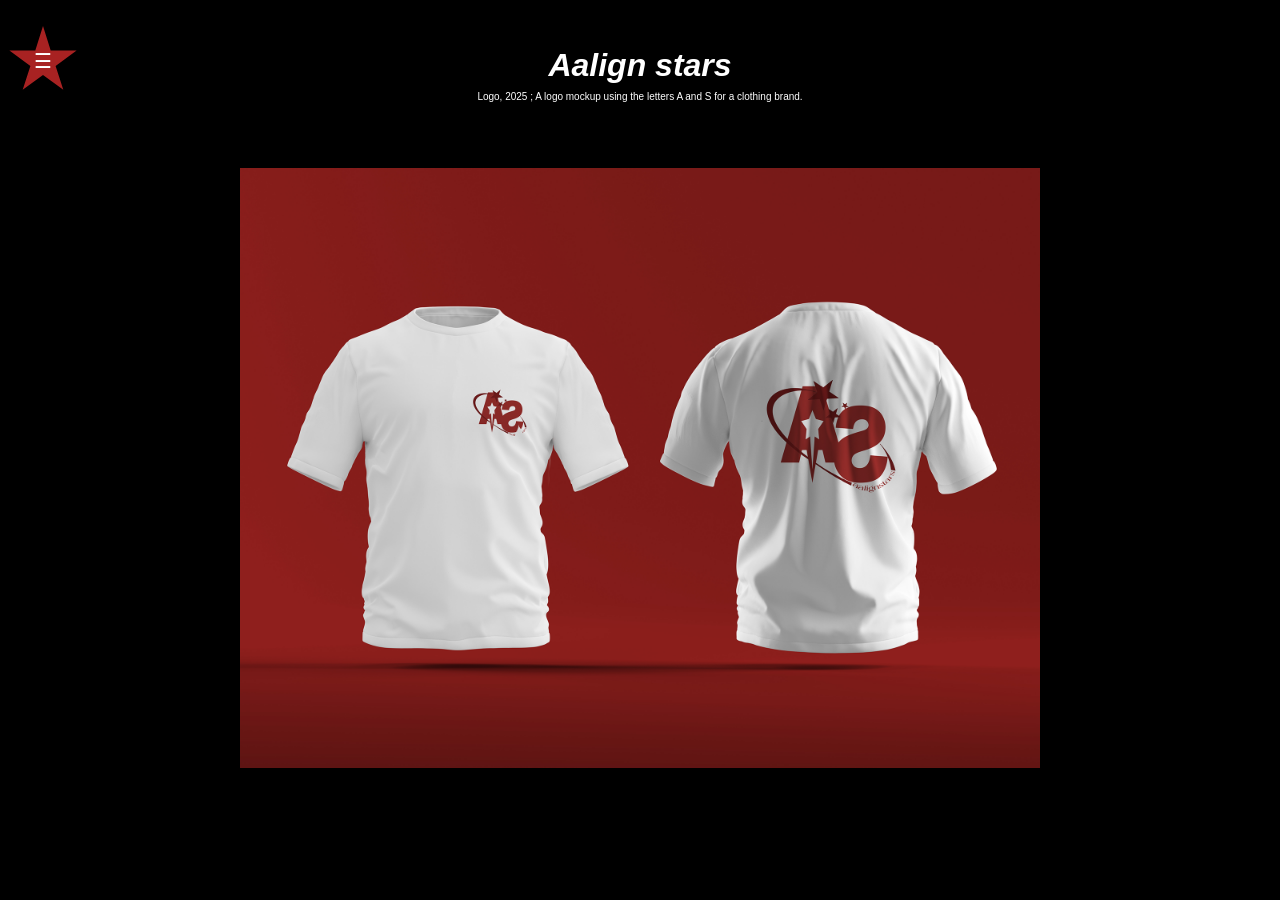
<file: aalignstars/aalignstar.html>
<!DOCTYPE html>
<html>
    <head>
        <title>
AALIGN STARS
        </title>
        <mesta name="viewport" content="width=device-width,initial-scale=1.0">

        <link rel="stylesheet" href="../menu.css">
        <link rel="stylesheet" href="aalignstar.css">
    </head>
    <body>

        <div id="nav"></div>

         <h1>
            Aalign stars
        </h1>
        <p> Logo, 2025 ;
A logo mockup using the letters A and S for a clothing brand. 

        </p>
        
        <br><br><div class="as-flex"> <img src="aas-shirtmockup.png" width="800px"></div>

 <script src="../jquery-4.0.0.min.js"></script>
    <script src="../main.js"></script>

    </body>
</html>
</file>
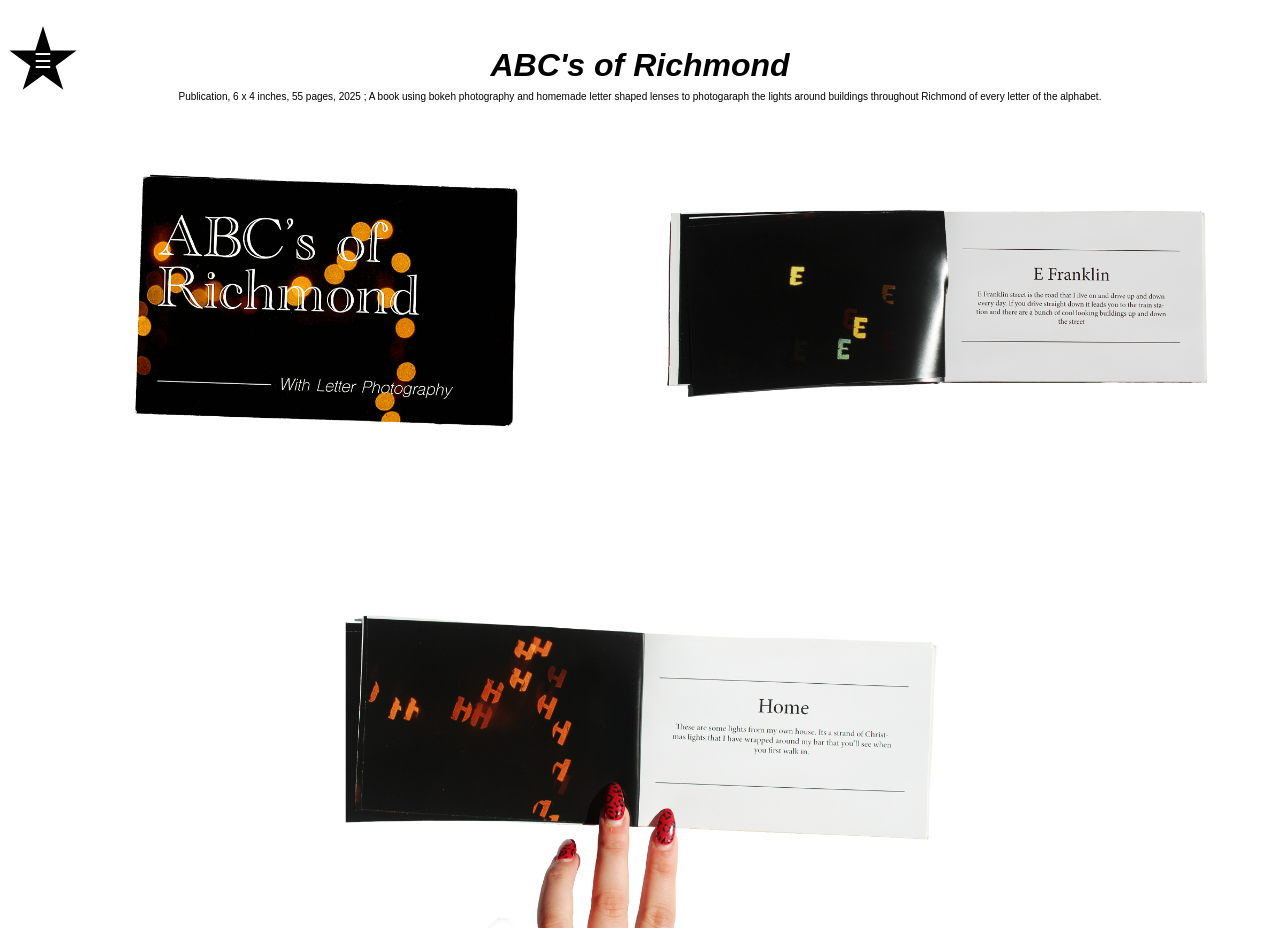
<file: abcbook/abcrva.html>
<!DOCTYPE html>
<html>
    <head>
        <title>
        ABC's of Richmond  
        </title>
        <meta name="viewport" content="width=device-width,initial-scale=1.0">

         <link rel="stylesheet" href="../menu.css">
         <link rel="stylesheet" href="abcrva.css">
    </head>
    <body>

        <div id="nav"></div>

         <h1>
        ABC's of Richmond     
        </h1>
        <p>Publication, 6 x 4 inches, 55 pages, 2025 ;
A book using bokeh photography and homemade letter shaped lenses to photogaraph the lights around buildings throughout Richmond of every letter of the alphabet.
</p>
        <div class="abc-flex">
            <div><img src="abc-cover.png" width="600px"> </div>
            <div><img src="abc-2.png" width="600px"> </div>
            <div><img src="abc-3.png" width="600px"> </div>

        </div>

    <script src="../jquery-4.0.0.min.js"></script>
    <script src="../main.js"></script>
    </body>
</html>
</file>
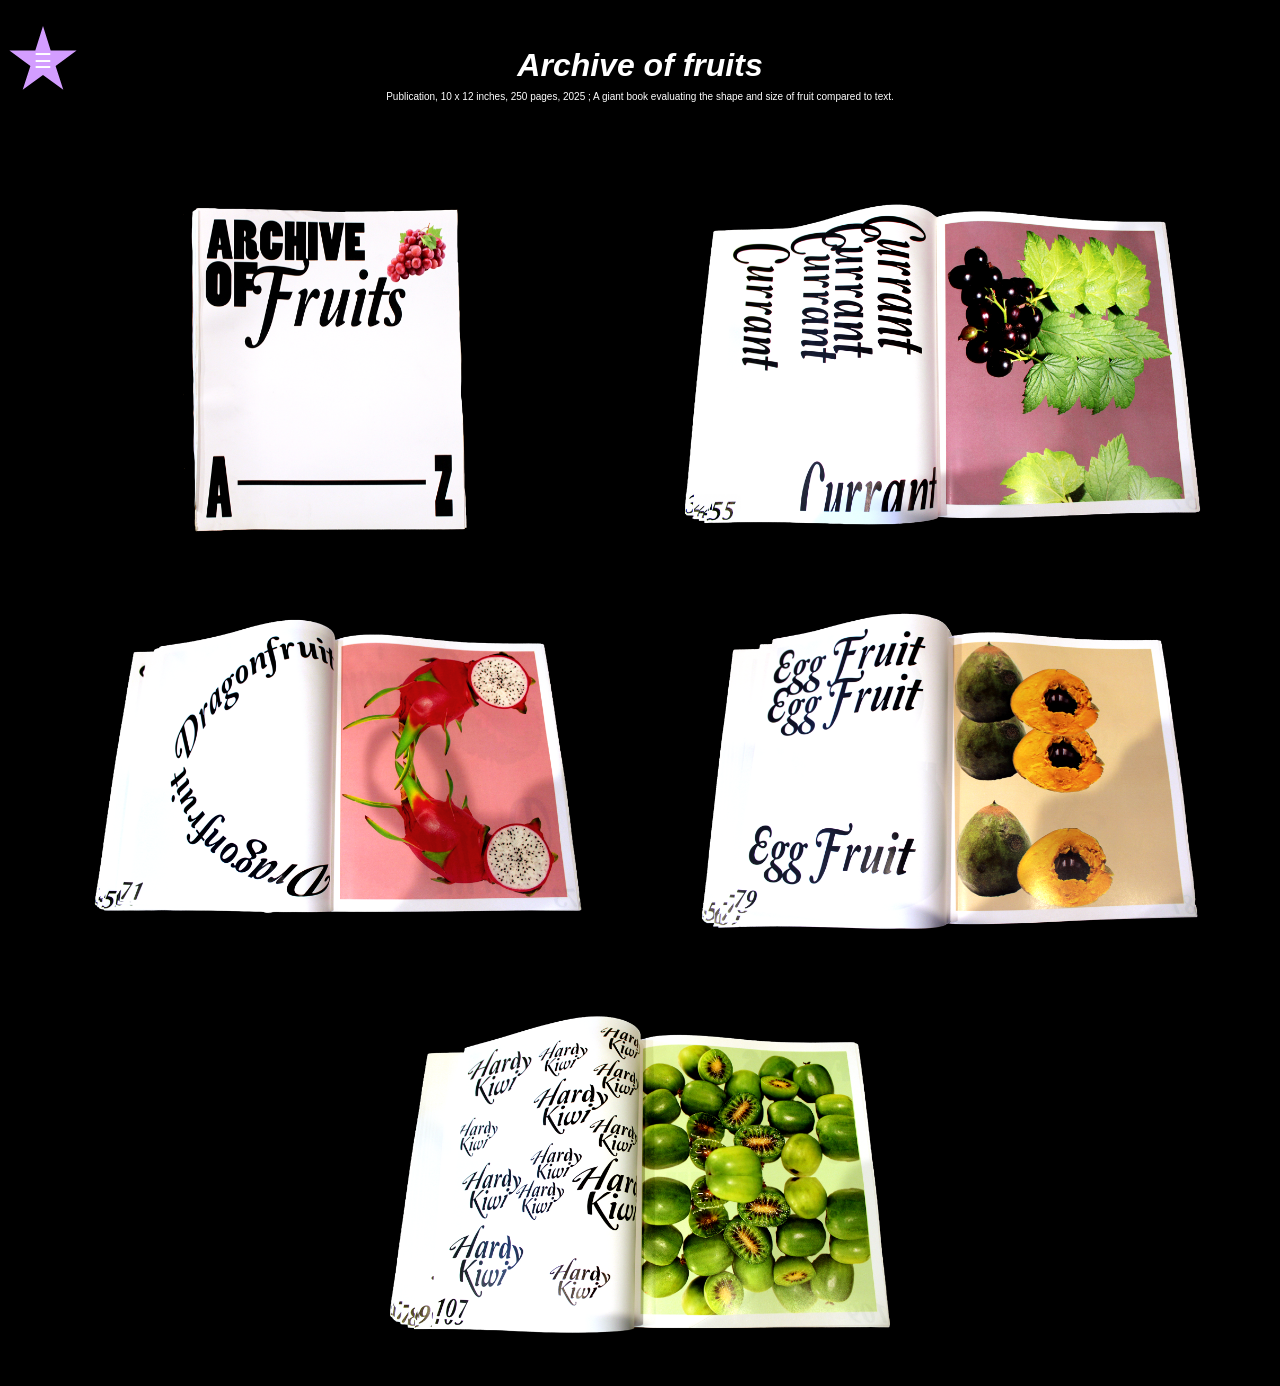
<file: archive-of-fruits/fruitbook.html>
<!DOCTYPE html>
<html>
    <head>
        <title>
            Archive of Fruits
        </title>
        <meta name="viewport" content="width=device-width,initial-scale=1.0">

        <link rel="stylesheet" href="../menu.css">
        <link rel="stylesheet" href="fruitbook.css">

    </head>
    <body>

        <div id="nav"></div>


        <h1>
            Archive of fruits
        </h1>
        <p>Publication, 10 x 12 inches, 250 pages, 2025 ;
A giant book evaluating the shape and size of fruit compared to text. 
 
</p>

    <br><br><br><div class="flex-318">
        <img src="page-1.png" width="600px">
        <img src="page-2.png" width="600px">
        <img src="page-3.png" width="600px">
        <img src="page-4.png" width="600px">
        <img src="page-5.png" width="600px">


        </div>

    <script src="../jquery-4.0.0.min.js"></script>
    <script src="../main.js"></script>
        
    </body>
</html>
</file>
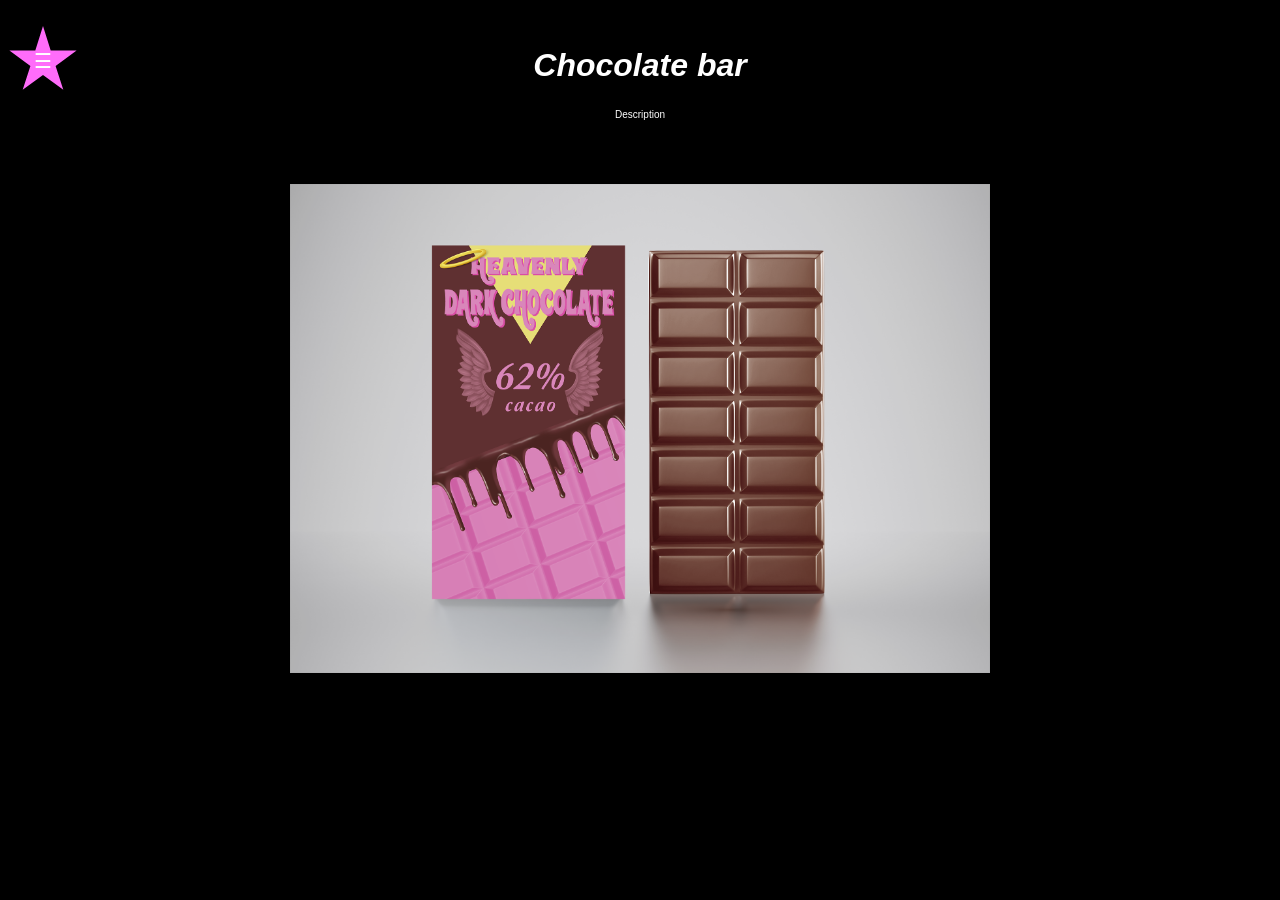
<file: chocolate-bar/bar.html>
<!DOCTYPE html>
<html>
    <head>
        <title>
            chocolate bar
        </title>
        <meta name="viewport" content="width=device-width,initial-scale=1.0">

         <link rel="stylesheet" href="../menu.css">
        <link rel="stylesheet" href="bar.css">
    </head>
    <body>

        <div id="nav"></div>

            <h1>
    Chocolate bar 
        </h1>http://127.0.0.1:3000/Chocolate-bar/chocolatebar.png
        <p>Description 
</p>

    <br><br><br><div class="flex-318">
        <img src="chocolatebar.png" width="700px">
    
        </div>
  <script src="../jquery-4.0.0.min.js"></script>
    <script src="../main.js"></script>
        
    </body>
</html>
</file>
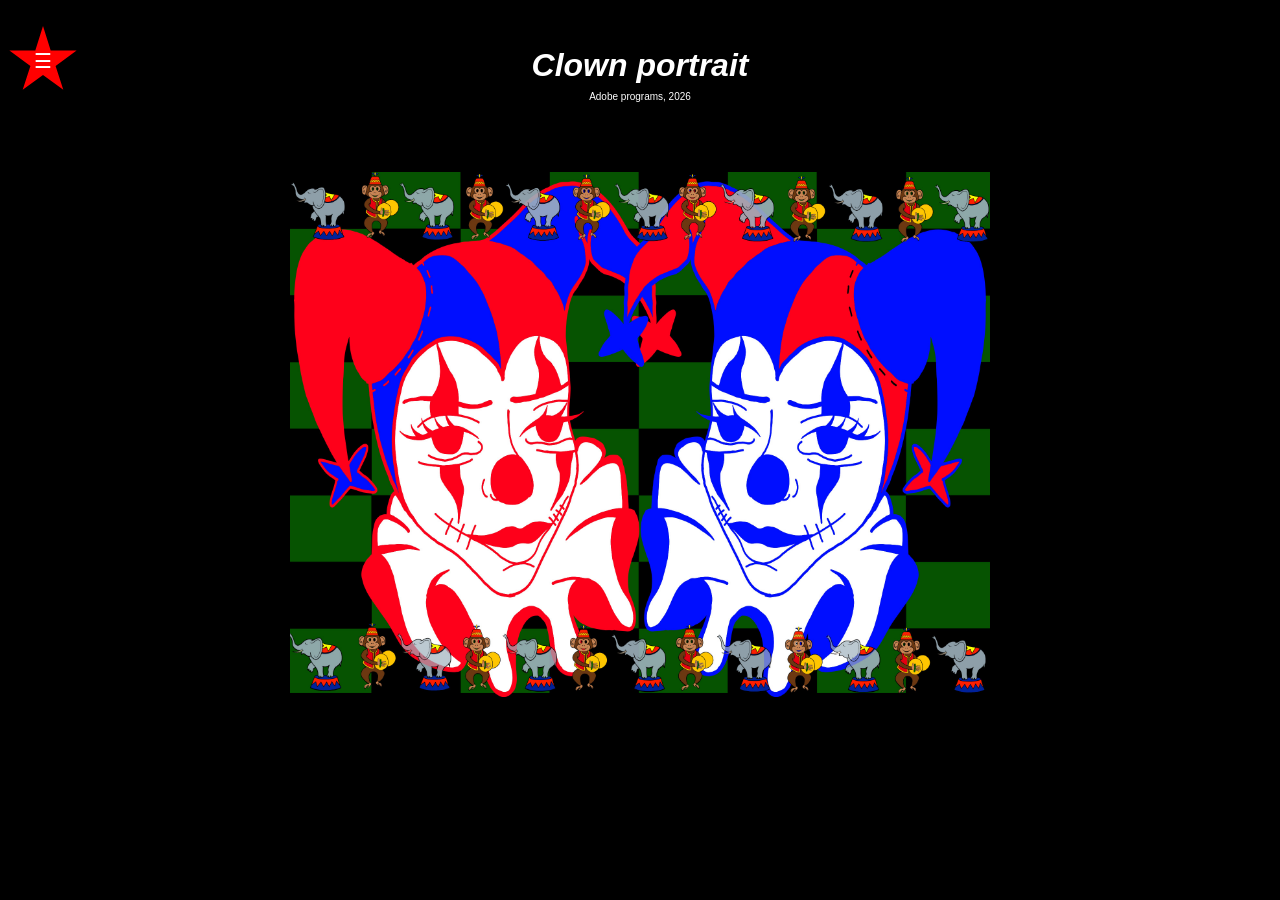
<file: clown-drawing/clown.html>
<!DOCTYPE html>
<html>
    <head>
        <title>
clown drawing
        </title>

         <link rel="stylesheet" href="../menu.css">
        <link rel="stylesheet" href="clown.css">
    </head>
    <body>

    <div id="nav"></div>


 <h1>Clown portrait</h1>
        <p>Adobe programs, 2026
</p>
<div class="clown" ><img src="clown-drawing.jpg" width="700px"> </div>

 <script src="../jquery-4.0.0.min.js"></script>
    <script src="../main.js"></script>

    </body>
</html>
</file>
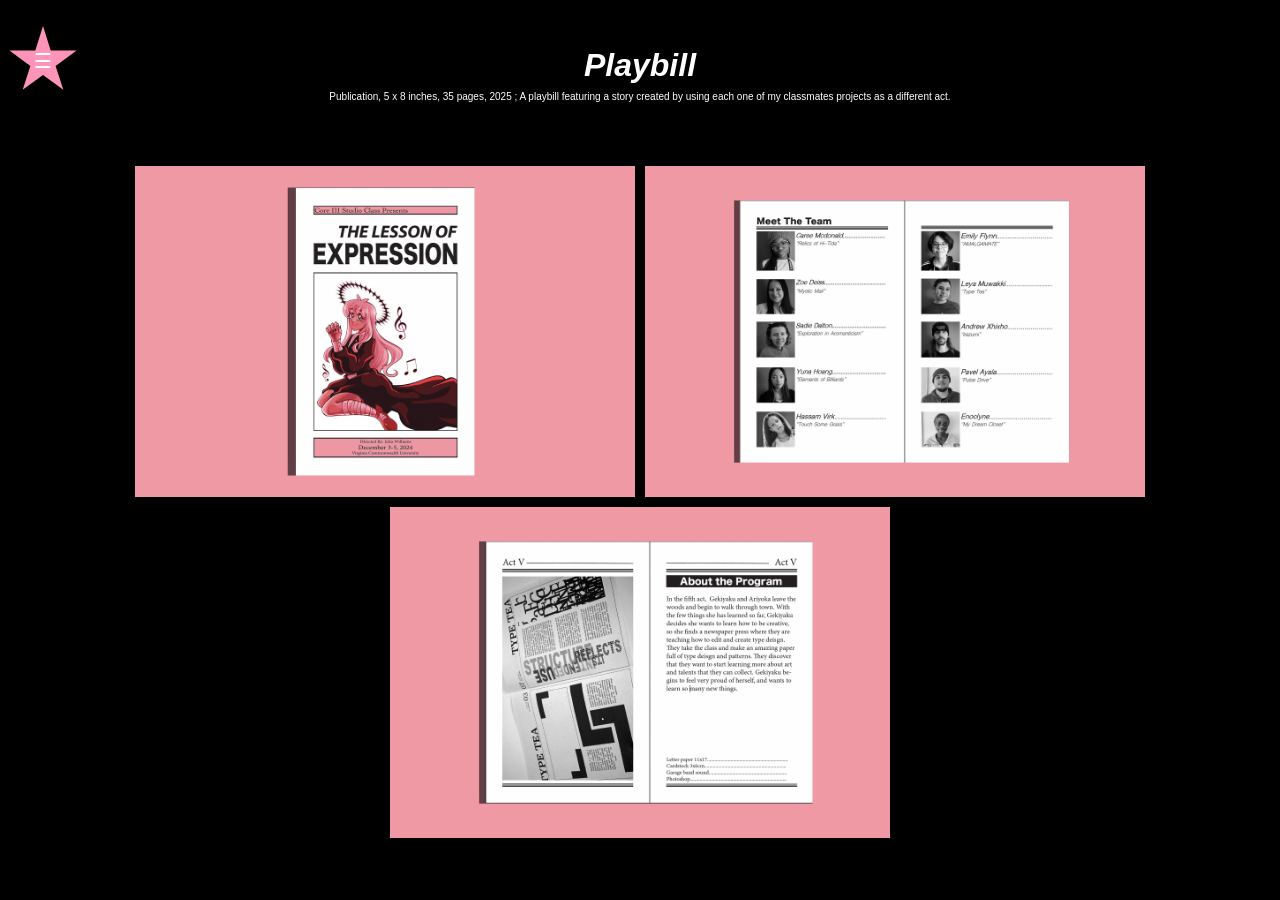
<file: playbill/playbill.html>
<!DOCTYPE html>
<html>
    <head>
        <title>

        </title>
        <meta name="viewport" content="width=device-width,initial-scale=1.0">

         <link rel="stylesheet" href="../menu.css">
        <link rel="stylesheet" href="playbill.css">
    </head>
    <body>

        <div id="nav"></div>


              <h1>
            Playbill
        </h1>
        <p>Publication, 5 x 8 inches, 35 pages, 2025 ;
A playbill featuring a story created by using each one of my classmates projects as a different act. 
 
</p>

    <br><br><br><div class="flex-318">
        <img src="cover.png" width="500px">
        <img src="page-1-background.png" width="500px">
        <img src="page-2-background.png" width="500px">
        </div>
        
    </body>

    <script src="../jquery-4.0.0.min.js"></script>
    <script src="../main.js"></script>
</html>
</file>
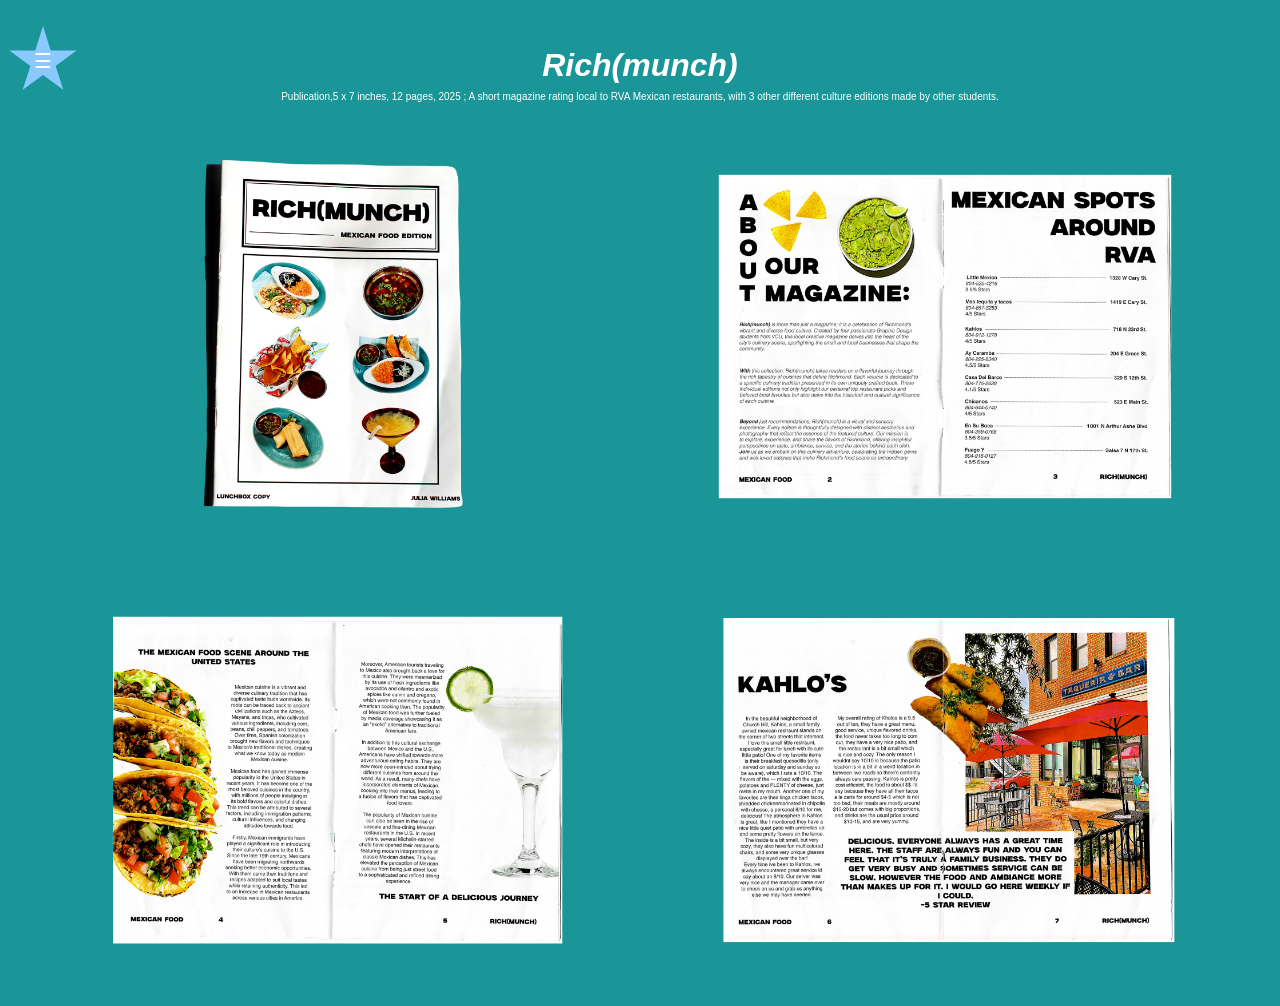
<file: richmunch/richmunch.html>
<!DOCTYPE html>
<html>
    <head>


        <title>
richmunch magazine
        </title>
        <meta name="viewport" content="width=device-width,initial-scale=1.0">

        <link rel="stylesheet" href="../menu.css">
        <link rel="stylesheet" href="richmunch.css">
        
    </head>
    <body>

            <div id="nav"></div>

        <h1>
        Rich(munch)        
        </h1>
        <p>Publication,5 x 7 inches, 12 pages, 2025 ;
A short magazine rating local to RVA Mexican restaurants, with 3 other different culture editions made by other students. </p>

        <div class="flex-munch">
        <div><img src="cover.png" width="600px"> </div>
        <div><img src="rm-2-background.png" width="600px"> </div>
        <div><img src="rm-3-background.png" width="600px"> </div>
        <div><img src="rm-4-background.png" width="600px"> </div>
            </div>

    <script src="../jquery-4.0.0.min.js"></script>
    <script src="../main.js"></script>

    </body>
</html>
</file>
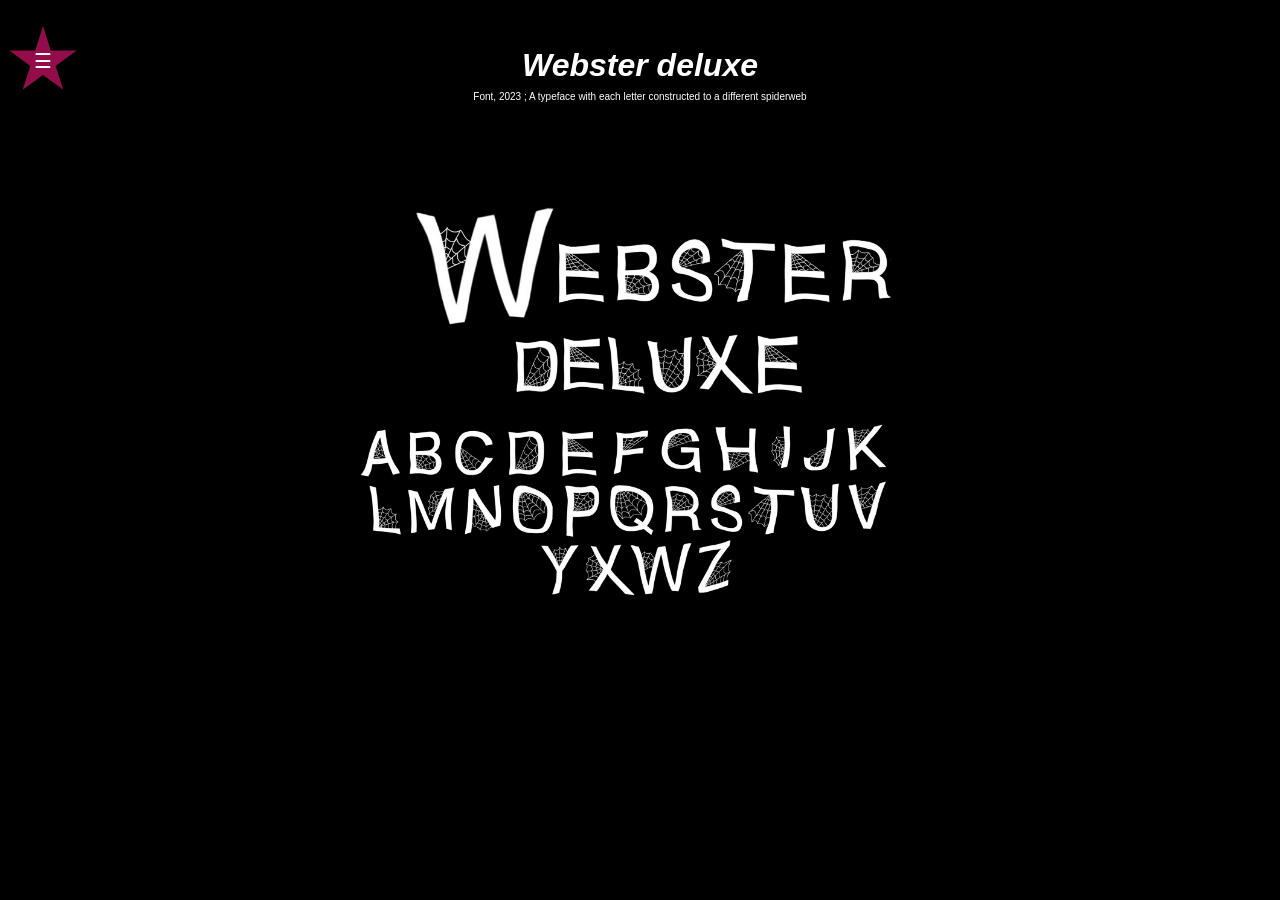
<file: spider-type/spider.html>
<!DOCTYPE html>
<html>
    <head>
        <title>
            Webster deluxe
         </title>
        <meta name="viewport" content="width=device-width,initial-scale=1.0">

         <link rel="stylesheet" href="../menu.css">
        <link rel="stylesheet" href="spider.css">
    </head>
    <body>

        <div id="nav"></div>


            <h1>
    Webster deluxe 
        </h1>
        <p>Font, 2023 ;
A typeface with each letter constructed to a different spiderweb 
</p>

    <br><br><br><div class="flex-318">
        <img src="type.png" width="700px">
    
        </div>
        
 <script src="../jquery-4.0.0.min.js"></script>
    <script src="../main.js"></script>
    
    </body>
</html>
</file>
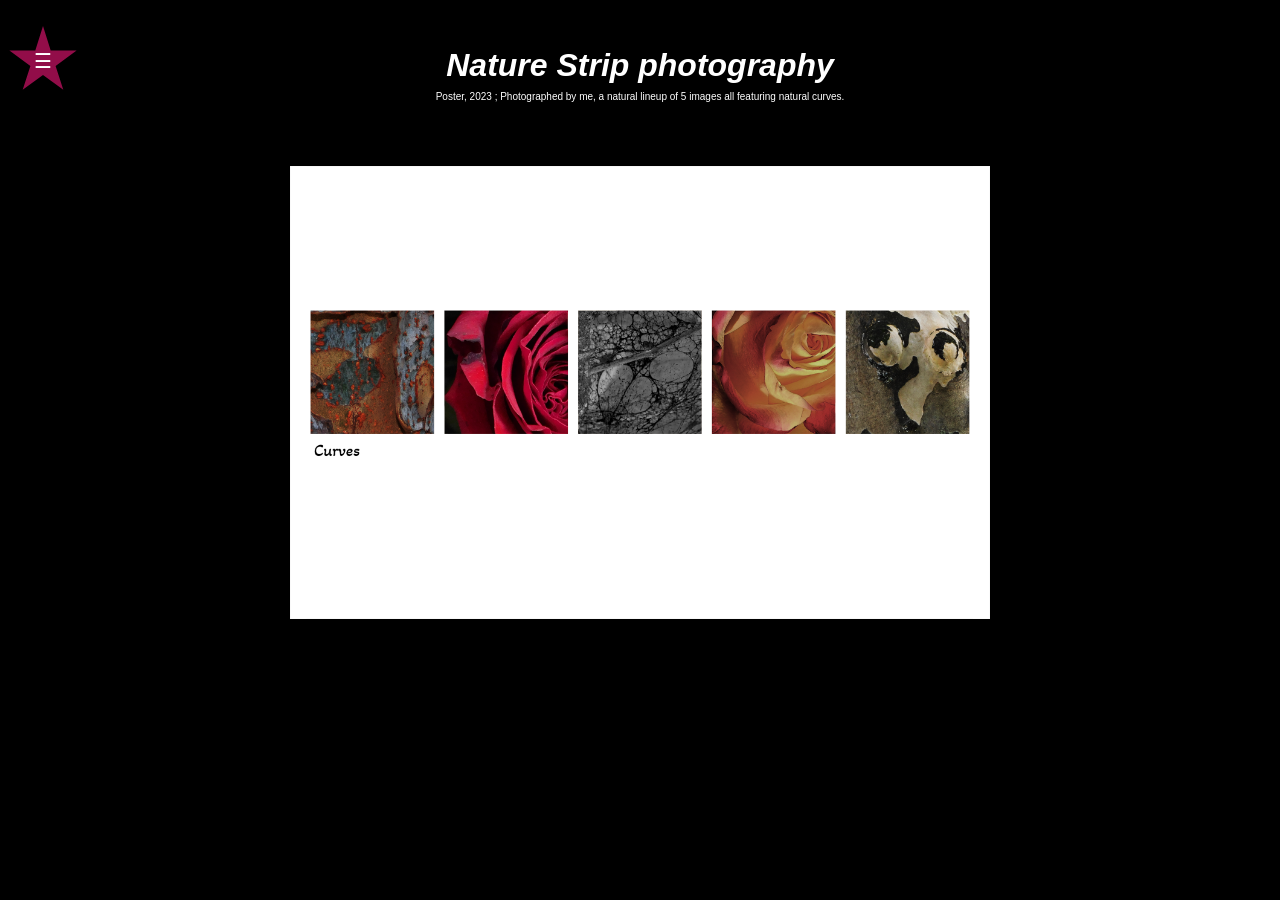
<file: strip/naturestrip.html>
<!DOCTYPE html>
<html>
    <head>
        <title>
            Nature Strip
        </title>
        <meta name="viewport" content="width=device-width,initial-scale=1.0">

         <link rel="stylesheet" href="../menu.css">
        <link rel="stylesheet" href="naturestrip.css">
    </head>
    <body>

    <div id="nav"></div>

              <h1>
            Nature Strip photography
        </h1>
        <p>Poster, 2023 ;
Photographed by me, a natural lineup of 5 images all featuring natural curves.
 
</p>

    <br><br><br><div class="flex-318">
        <img src="naturestrip.png" width="700px">
    
        </div>

 <script src="../jquery-4.0.0.min.js"></script>
    <script src="../main.js"></script>
        
    </body>
</html>
</file>
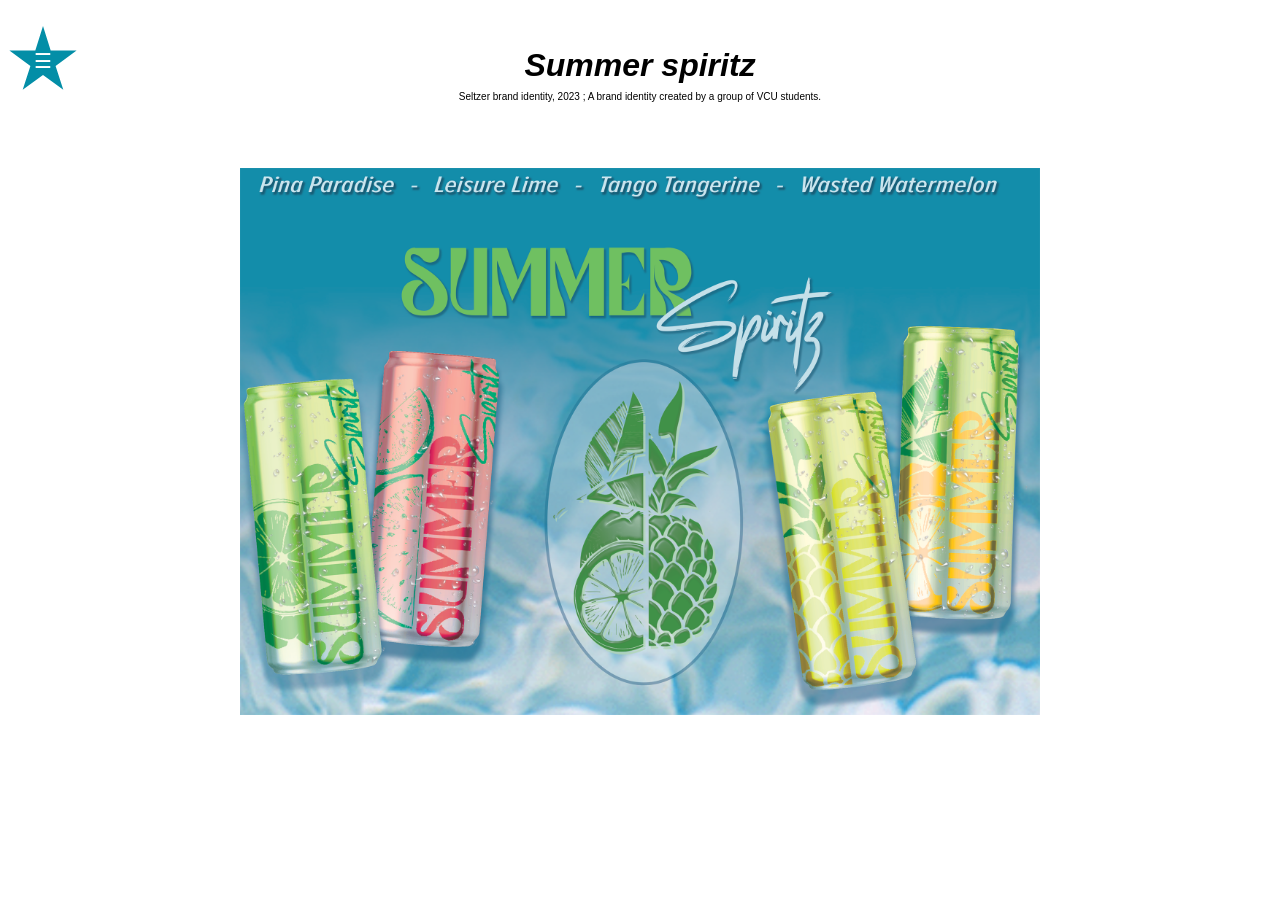
<file: summerspiritz/summerspiritz.html>
<!DOCTYPE html>
<html>
    <head>
        <title>
Summer Spiritz
        </title>
        <meta name="viewport" content="width=device-width,initial-scale=1.0">

         <link rel="stylesheet" href="../menu.css">
        <link rel="stylesheet" href="summerspiritz.css">
    </head>
    <body>

        <div id="nav"></div>

        
         <h1>
        Summer spiritz
        </h1>
        <p>Seltzer brand identity, 2023 ;
A brand identity created by a group of VCU students.</p>

        <br><br><div class="ss-poster"><img src="ss-mockup.png" width="800px"> </div>

 <script src="../jquery-4.0.0.min.js"></script>
    <script src="../main.js"></script>


    </body>
</html>
</file>
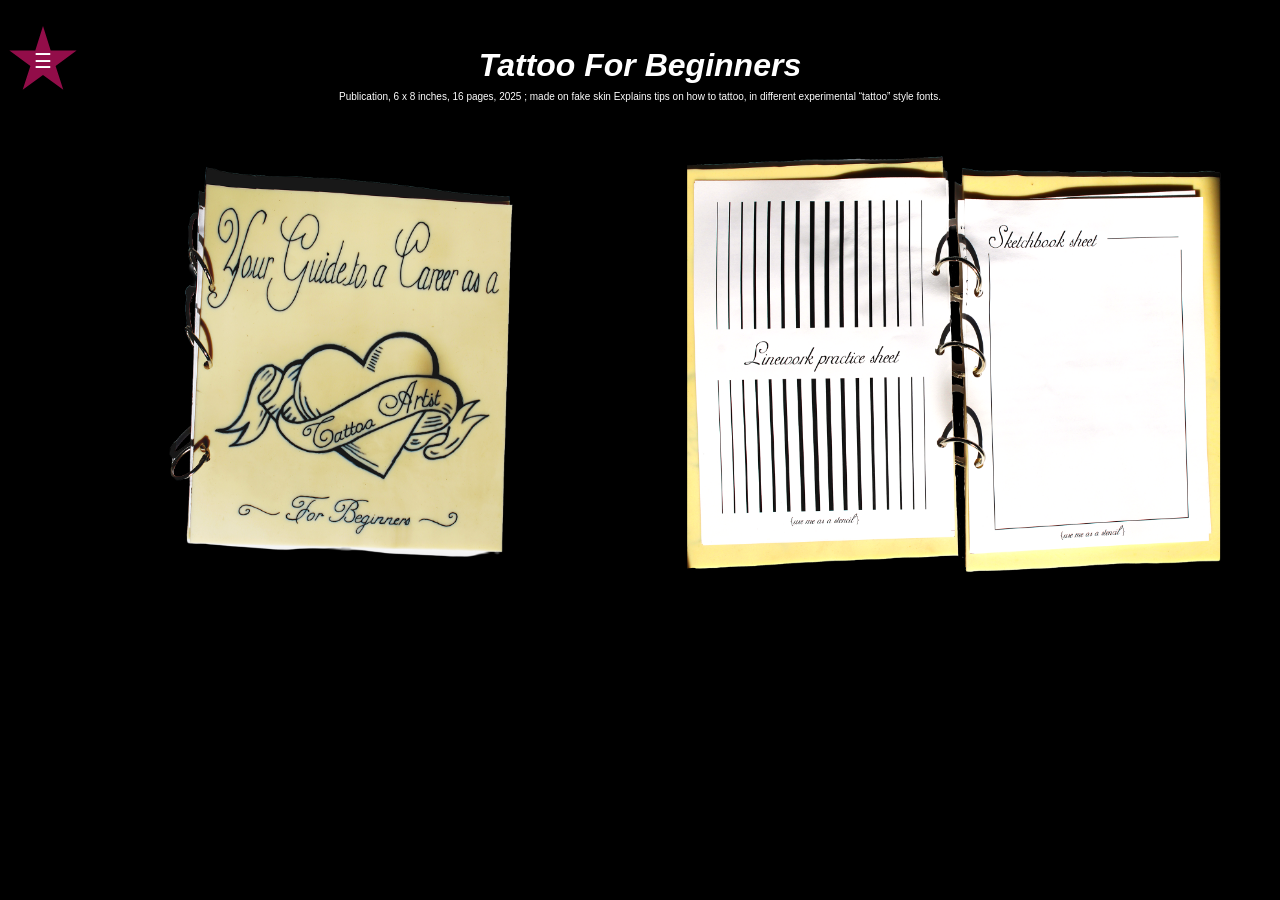
<file: tattoo-book/tattoobook.html>
<!DOCTYPE html>
<html>
    <head>
        <title>
            Tattoo Book
        </title>

         <link rel="stylesheet" href="../menu.css">
        <link rel="stylesheet" href="tattoobook.css">
    </head>
    <body style="background-color:rgb(0, 0, 0)">

        <div id="nav"></div>


        <h1>Tattoo For Beginners</h1>
        <p>Publication, 6 x 8 inches, 16 pages, 2025 ; made on fake skin
Explains tips on how to tattoo, in different experimental “tattoo” style fonts. 
</p>

<div class="flex-tattoo">

<img src="transparentcover.png" width="600px">
<img src="transparenttattoo.png" width="600px">


</div>

    </body>

 <script src="../jquery-4.0.0.min.js"></script>
    <script src="../main.js"></script>

</html>
</file>
<file: menu.css>
.menu {
    background: rgb(23, 2, 59);
    position: fixed;
    top: 0;
    right: -250px;
    height: 100vh;
    width: 250px;
    overflow-y: auto;
    
    text-align: center;
    font-family: 'avenir';
    color: rgb(255, 255, 255);
    font-size: 20px;
    z-index: 99;

}
.menu.active {
    right:0;
}

.menu:hover {
    cursor: url(star.png), auto;
}

/* star button */
.button {
    background-color: rgb(146, 13, 73);
    border: none;
    color: white;
    font-family: 'avenir';
    font-size: 20px;
    padding: 5px;
    width: 70px;
    height: 70px;
  clip-path: polygon(
    50% 0%, 
    61% 35%, 
    98% 35%, 
    68% 57%, 
    79% 91%, 
    50% 70%, 
    21% 91%, 
    32% 57%, 
    2% 35%, 
    39% 35%
  );
  position: fixed;

}

.link {
text-decoration: none;
color: white;
}

.link:hover {
    font-size: 22px;
    color: black;
    background-color: rgb(255, 0, 132);
    padding: 4px;
    border-radius: 5px;
    cursor: url(star.png), auto;
}

.menu-item {
margin-top: 10px;
margin-bottom: 10px;
}

.menu-title {
    margin-top: 20px;
    margin-bottom: 50px;
}
</file>
<file: aalignstars/aalignstar.css>
h1 {
    font-family: Impact, Haettenschweiler, 'Arial Narrow Bold', sans-serif;
    font-style: italic;
    margin-bottom: 0.2em;
    color: white;
    text-align: center;
}

p {
    font-family:'Lucida Sans', 'Lucida Sans Regular', 'Lucida Grande', 'Lucida Sans Unicode', Geneva, Verdana, sans-serif;
    font-size: 10px;
    margin-top: 0;
    color: white;
    text-align: center;

}

body {
    background-color: #000000;

}

.as-flex {
    display: flex;
gap: 30px;
justify-content: center;
margin-top: 20px;
}

.button {
    background-color: rgb(168, 34, 34);
}
</file>
<file: abcbook/abcrva.css>
body {
    background-color: rgb(255, 255, 255);
}




h1 {
    font-family: Impact, Haettenschweiler, 'Arial Narrow Bold', sans-serif;
    font-style: italic;
    margin-bottom: 0.2em;
    color: black;
    text-align: center;
}

p {
    font-family:'Lucida Sans', 'Lucida Sans Regular', 'Lucida Grande', 'Lucida Sans Unicode', Geneva, Verdana, sans-serif;
    font-size: 10px;
    margin-top: 0;
    color: black;
    text-align: center;
}

.abc-flex {
    display: flex;
    flex-wrap: wrap;
    gap: 10px;
    justify-content: center;
}

.button {
    background-color:black ;
}
</file>
<file: archive-of-fruits/fruitbook.css>
body {
background-color: black;
}

h1 {
    font-family: Impact, Haettenschweiler, 'Arial Narrow Bold', sans-serif;
    font-style: italic;
    margin-bottom: 0.2em;
    color: white;
    text-align: center;
}

p {
    font-family:'Lucida Sans', 'Lucida Sans Regular', 'Lucida Grande', 'Lucida Sans Unicode', Geneva, Verdana, sans-serif;
    font-size: 10px;
    margin-top: 0;
    color: white;
    text-align: center;
}

.flex-318 {
    display: flex;
    flex-wrap: wrap;
    gap: 10px;
    justify-content: center;
}

.button {
    background-color: rgb(211, 157, 255);
}
</file>
<file: chocolate-bar/bar.css>
body {
background-color: black;
}

h1 {
    font-family: Impact, Haettenschweiler, 'Arial Narrow Bold', sans-serif;
    font-style: italic;
    margin-bottom: 0.2em;
    color: white;
    text-align: center;
}

p {
    font-family:'Lucida Sans', 'Lucida Sans Regular', 'Lucida Grande', 'Lucida Sans Unicode', Geneva, Verdana, sans-serif;
    font-size: 10px;
    margin-top: 0;
    color: white;
    text-align: center;
}

.flex-318 {
    display: flex;
    flex-wrap: wrap;
    gap: 10px;
    justify-content: center;
}

.button {
    background-color: rgb(255, 108, 250);
}
</file>
<file: clown-drawing/clown.css>
body {
    background-color: rgb(0, 0, 0);
}




h1 {
    font-family: Impact, Haettenschweiler, 'Arial Narrow Bold', sans-serif;
    font-style: italic;
    margin-bottom: 0.2em;
    color: rgb(255, 255, 255);
    text-align: center;
}

p {
    font-family:'Lucida Sans', 'Lucida Sans Regular', 'Lucida Grande', 'Lucida Sans Unicode', Geneva, Verdana, sans-serif;
    font-size: 10px;
    margin-top: 0;
    color: rgb(255, 255, 255);
    text-align: center;
}

.clown {
    display: flex;
    justify-content: center;
    margin-top: 70px;
}

.button {
    background-color: rgb(255, 0, 0);
}
</file>
<file: playbill/playbill.css>
body {
background-color: black;
}

h1 {
    font-family: Impact, Haettenschweiler, 'Arial Narrow Bold', sans-serif;
    font-style: italic;
    margin-bottom: 0.2em;
    color: white;
    text-align: center;
}

p {
    font-family:'Lucida Sans', 'Lucida Sans Regular', 'Lucida Grande', 'Lucida Sans Unicode', Geneva, Verdana, sans-serif;
    font-size: 10px;
    margin-top: 0;
    color: white;
    text-align: center;
}

.flex-318 {
    display: flex;
    flex-wrap: wrap;
    gap: 10px;
    justify-content: center;
}

.button {
    background-color: rgb(255, 148, 185);
}
</file>
<file: richmunch/richmunch.css>
body {
    background-color:#1b9698;
}


h1 {
    font-family: Impact, Haettenschweiler, 'Arial Narrow Bold', sans-serif;
    text-align: center;    
    font-style: italic;
    margin-bottom: 0.2em;
    color: white;
}

p {
    font-family:'Lucida Sans', 'Lucida Sans Regular', 'Lucida Grande', 'Lucida Sans Unicode', Geneva, Verdana, sans-serif;
    font-size: 10px;
    margin-top: 0;
    color: white;
    text-align: center;  

}


.flex-munch {
display: flex;
justify-content: center;
flex-wrap: wrap;
gap: 10px;
margin-top: 20px;
}

.button {
    background-color: rgb(138, 201, 255);
}
</file>
<file: spider-type/spider.css>
body {
background-color: rgb(0, 0, 0);
}

h1 {
    font-family: Impact, Haettenschweiler, 'Arial Narrow Bold', sans-serif;
    font-style: italic;
    margin-bottom: 0.2em;
    color: rgb(255, 255, 255);
    text-align: center;
}

p {
    font-family:'Lucida Sans', 'Lucida Sans Regular', 'Lucida Grande', 'Lucida Sans Unicode', Geneva, Verdana, sans-serif;
    font-size: 10px;
    margin-top: 0;
    color: rgb(255, 255, 255);
    text-align: center;
}

.flex-318 {
    display: flex;
    flex-wrap: wrap;
    gap: 10px;
    justify-content: center;
}
</file>
<file: strip/naturestrip.css>
body {
background-color: black;
}

h1 {
    font-family: Impact, Haettenschweiler, 'Arial Narrow Bold', sans-serif;
    font-style: italic;
    margin-bottom: 0.2em;
    color: white;
    text-align: center;
}

p {
    font-family:'Lucida Sans', 'Lucida Sans Regular', 'Lucida Grande', 'Lucida Sans Unicode', Geneva, Verdana, sans-serif;
    font-size: 10px;
    margin-top: 0;
    color: white;
    text-align: center;
}

.flex-318 {
    display: flex;
    flex-wrap: wrap;
    gap: 10px;
    justify-content: center;
}
</file>
<file: summerspiritz/summerspiritz.css>
body {
    background-color: white;
}

h1 {
    font-family: Impact, Haettenschweiler, 'Arial Narrow Bold', sans-serif;
    font-style: italic;
    margin-bottom: 0.2em;
    text-align: center;
}

p {
    font-family:'Lucida Sans', 'Lucida Sans Regular', 'Lucida Grande', 'Lucida Sans Unicode', Geneva, Verdana, sans-serif;
    font-size: 10px;
    margin-top: 0;
    text-align: center;
}

.ss-poster {
    display: flex;
    justify-content: center;
    margin-top: 20px;
}

.button {
    background-color: rgb(3, 142, 167);
}
</file>
<file: tattoo-book/tattoobook.css>
h1 {
    font-family: Impact, Haettenschweiler, 'Arial Narrow Bold', sans-serif;
    font-style: italic;
    margin-bottom: 0.2em;
    color:white;
    text-align: center;
}

p {
    font-family:'Lucida Sans', 'Lucida Sans Regular', 'Lucida Grande', 'Lucida Sans Unicode', Geneva, Verdana, sans-serif;
    font-size: 10px;
    margin-top: 0;
    color:white;
    text-align: center;
}


.flex-tattoo {
    margin-top: 20px;
    display: flex;
    flex-wrap: wrap;
    gap: 10px;
    justify-content: center;
}
</file>
